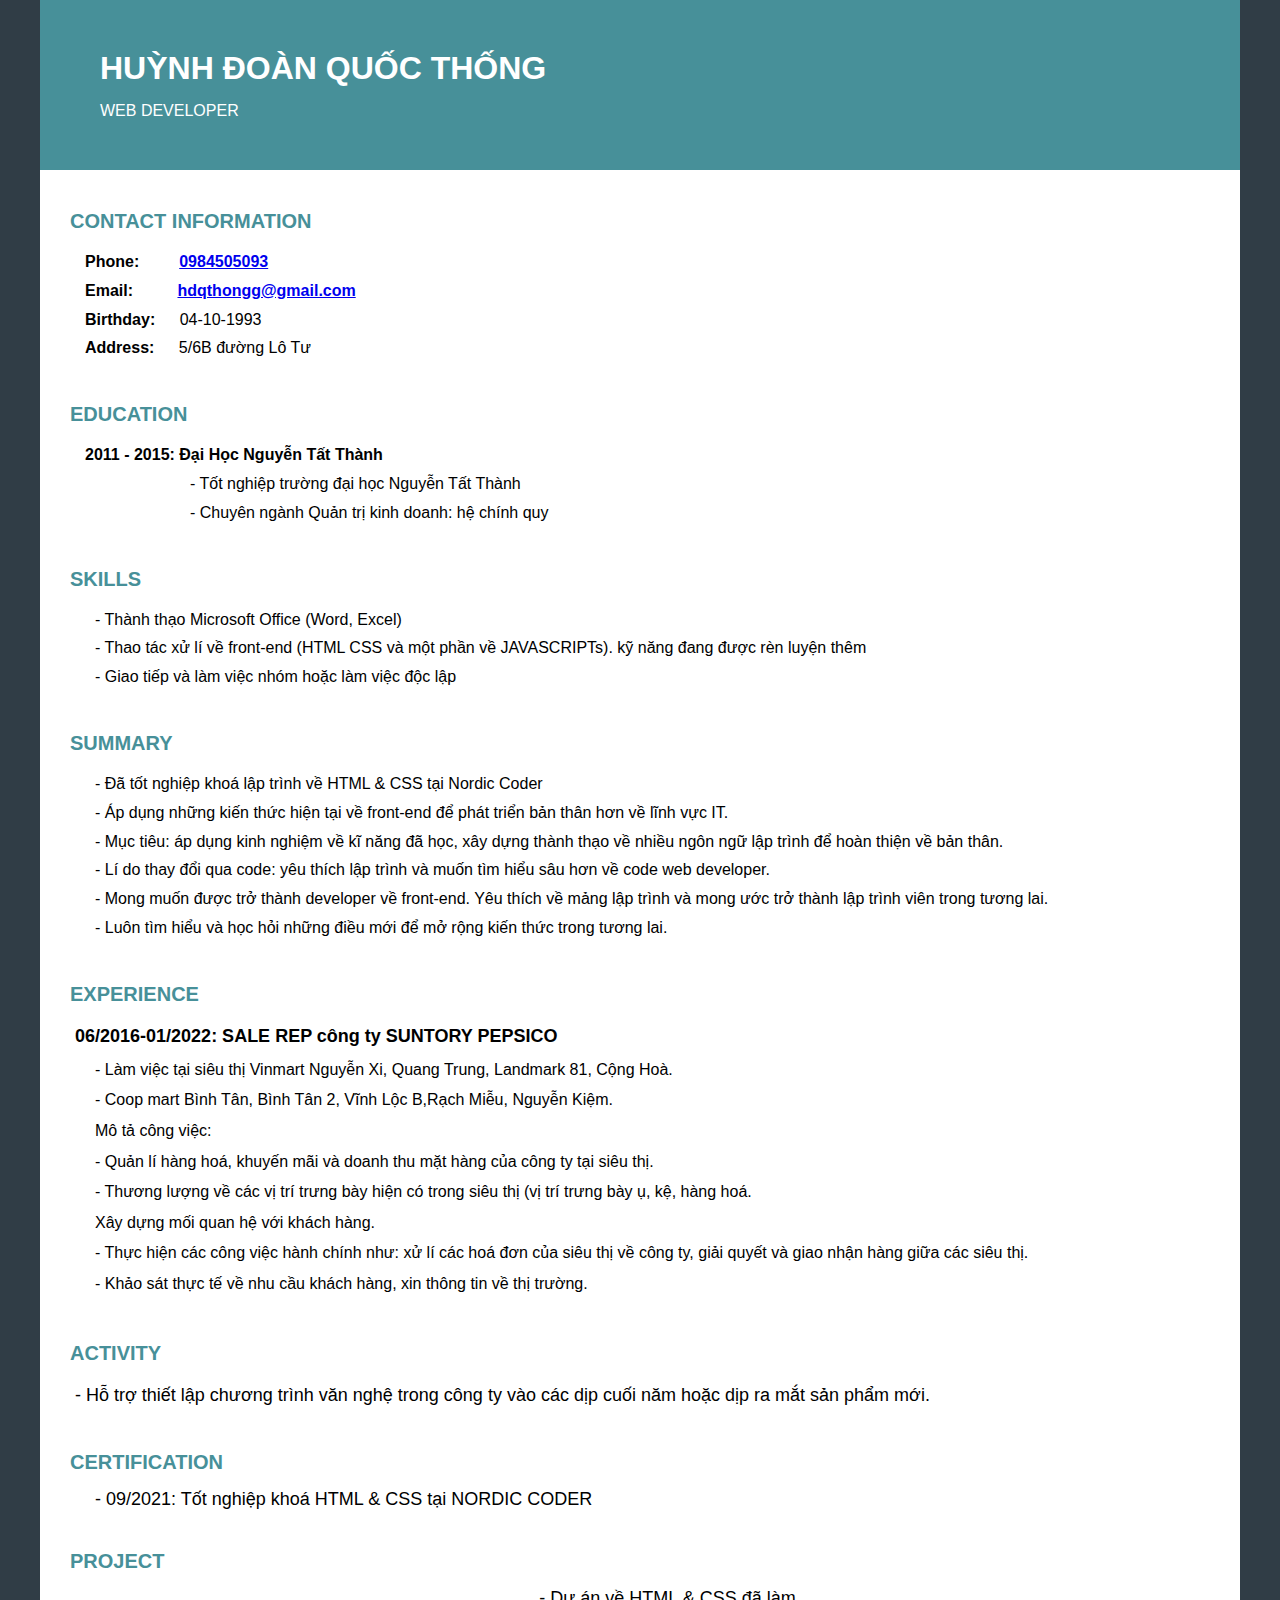
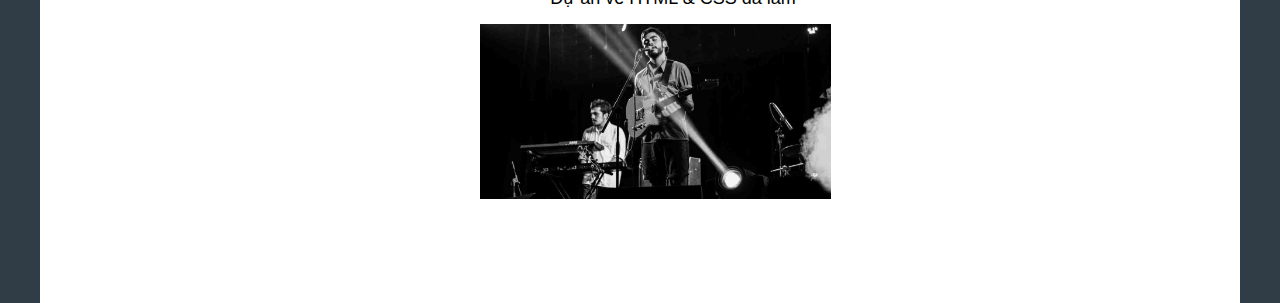
<file: index.html>
<!DOCTYPE html>
<html lang="en">
  <head>
    <meta charset="UTF-8" />
    <meta http-equiv="X-UA-Compatible" content="IE=edge" />
    <meta name="viewport" content="width=device-width, initial-scale=1.0" />
    <title>THONG-CV</title>
    <link rel="stylesheet" href="./css/index.css" />
  </head>
  <body>
    <!-- header -->
    <header class="header-content">
      <h1 class="header-content-name">HUỲNH ĐOÀN QUỐC THỐNG</h1>
      <p class="header-content-body">WEB DEVELOPER</p>
    </header>

    <!-- main -->
    <main>
      <!-- Contact -->
      <div class="contact main-heading">
        <h3 class="heading-wrap">CONTACT INFORMATION</h3>
        <ul>
          <li>
            Phone:<a class="contact-info" href="tel:0984505093">0984505093</a>
          </li>
          <li>
            Email:
            <a class="contact-info" href="mailto:hdqthongg@gmail.com"
              >hdqthongg@gmail.com</a
            >
          </li>
          <li>Birthday: <span class="contact-text">04-10-1993</span></li>
          <li>Address: <span class="contact-text">5/6B đường Lô Tư</span></li>
        </ul>
      </div>

      <!-- education -->
      <div class="education main-heading">
        <h3 class="heading-wrap">EDUCATION</h3>
        <ul class="education-body">
          <li class="education-heading">
            2011 - 2015: Đại Học Nguyễn Tất Thành
          </li>
          <li class="education-text">
            - Tốt nghiệp trường đại học Nguyễn Tất Thành
          </li>
          <li class="education-text">
            - Chuyên ngành Quản trị kinh doanh: hệ chính quy
          </li>
        </ul>
      </div>

      <!-- skill -->
      <div class="skill main-heading">
        <h3 class="heading-wrap">SKILLS</h3>
        <p class="skill-body">- Thành thạo Microsoft Office (Word, Excel)</p>
        <p class="skill-body">
          - Thao tác xử lí về front-end (HTML CSS và một phần về JAVASCRIPTs).
          kỹ năng đang được rèn luyện thêm
        </p>
        <p class="skill-body">
          - Giao tiếp và làm việc nhóm hoặc làm việc độc lập
        </p>
      </div>

      <!-- summary -->
      <div class="summary main-heading">
        <h3 class="heading-wrap">SUMMARY</h3>
        <p class="summary-body">
          - Đã tốt nghiệp khoá lập trình về HTML & CSS tại Nordic Coder
        </p>
        <p class="summary-body">
          - Áp dụng những kiến thức hiện tại về front-end để phát triển bản thân
          hơn về lĩnh vực IT.
        </p>
        <p class="summary-body">
          - Mục tiêu: áp dụng kinh nghiệm về kĩ năng đã học, xây dựng thành thạo
          về nhiều ngôn ngữ lập trình để hoàn thiện về bản thân.
        </p>
        <p class="summary-body">
          - Lí do thay đổi qua code: yêu thích lập trình và muốn tìm hiểu sâu
          hơn về code web developer.
        </p>
        <p class="summary-body">
          - Mong muốn được trở thành developer về front-end. Yêu thích về mảng
          lập trình và mong ước trở thành lập trình viên trong tương lai.
        </p>
        <p class="summary-body">
          - Luôn tìm hiểu và học hỏi những điều mới để mở rộng kiến thức trong
          tương lai.
        </p>
      </div>

      <!-- experience -->
      <div class="experience main-heading">
        <h3 class="heading-wrap">EXPERIENCE</h3>
        <h5 class="experience-heading">
          06/2016-01/2022: SALE REP công ty SUNTORY PEPSICO
        </h5>
        <p class="experience-body">
          - Làm việc tại siêu thị Vinmart Nguyễn Xi, Quang Trung, Landmark 81,
          Cộng Hoà.
        </p>
        <p class="experience-body">
          - Coop mart Bình Tân, Bình Tân 2, Vĩnh Lộc B,Rạch Miễu, Nguyễn Kiệm.
        </p>
        <p class="experience-body">Mô tả công việc:</p>
        <p class="experience-body">
          - Quản lí hàng hoá, khuyến mãi và doanh thu mặt hàng của công ty tại
          siêu thị.
        </p>
        <p class="experience-body">
          - Thương lượng về các vị trí trưng bày hiện có trong siêu thị (vị trí
          trưng bày ụ, kệ, hàng hoá.
        </p>
        <p class="experience-body">Xây dựng mối quan hệ với khách hàng.</p>
        <p class="experience-body">
          - Thực hiện các công việc hành chính như: xử lí các hoá đơn của siêu
          thị về công ty, giải quyết và giao nhận hàng giữa các siêu thị.
        </p>
        <p class="experience-body">
          - Khảo sát thực tế về nhu cầu khách hàng, xin thông tin về thị trường.
        </p>
        <p class="experience-body"></p>
      </div>

      <!-- activity -->
      <div class="activity main-heading">
        <h3 class="heading-wrap">ACTIVITY</h3>
        <p class="activity-body">
          - Hỗ trợ thiết lập chương trình văn nghệ trong công ty vào các dịp
          cuối năm hoặc dịp ra mắt sản phẩm mới.
        </p>
      </div>

      <!-- certification -->
      <div class="certification main-heading">
        <h3 class="heading-wrap">CERTIFICATION</h3>
        <p class="certification-body">
          - 09/2021: Tốt nghiệp khoá HTML & CSS tại NORDIC CODER
        </p>
      </div>

      <!-- project -->
      <div class="project main-heading">
        <h3 class="heading-wrap">PROJECT</h3>
        <div class="project-text-body">
          <p class="project-text">- Dự án về HTML & CSS đã làm</p>
          <a href="band.html"
            ><img class="project-img" src="./img/chicago.jpg" alt="band"
          /></a>
        </div>
      </div>
    </main>
  </body>
</html>
</file>
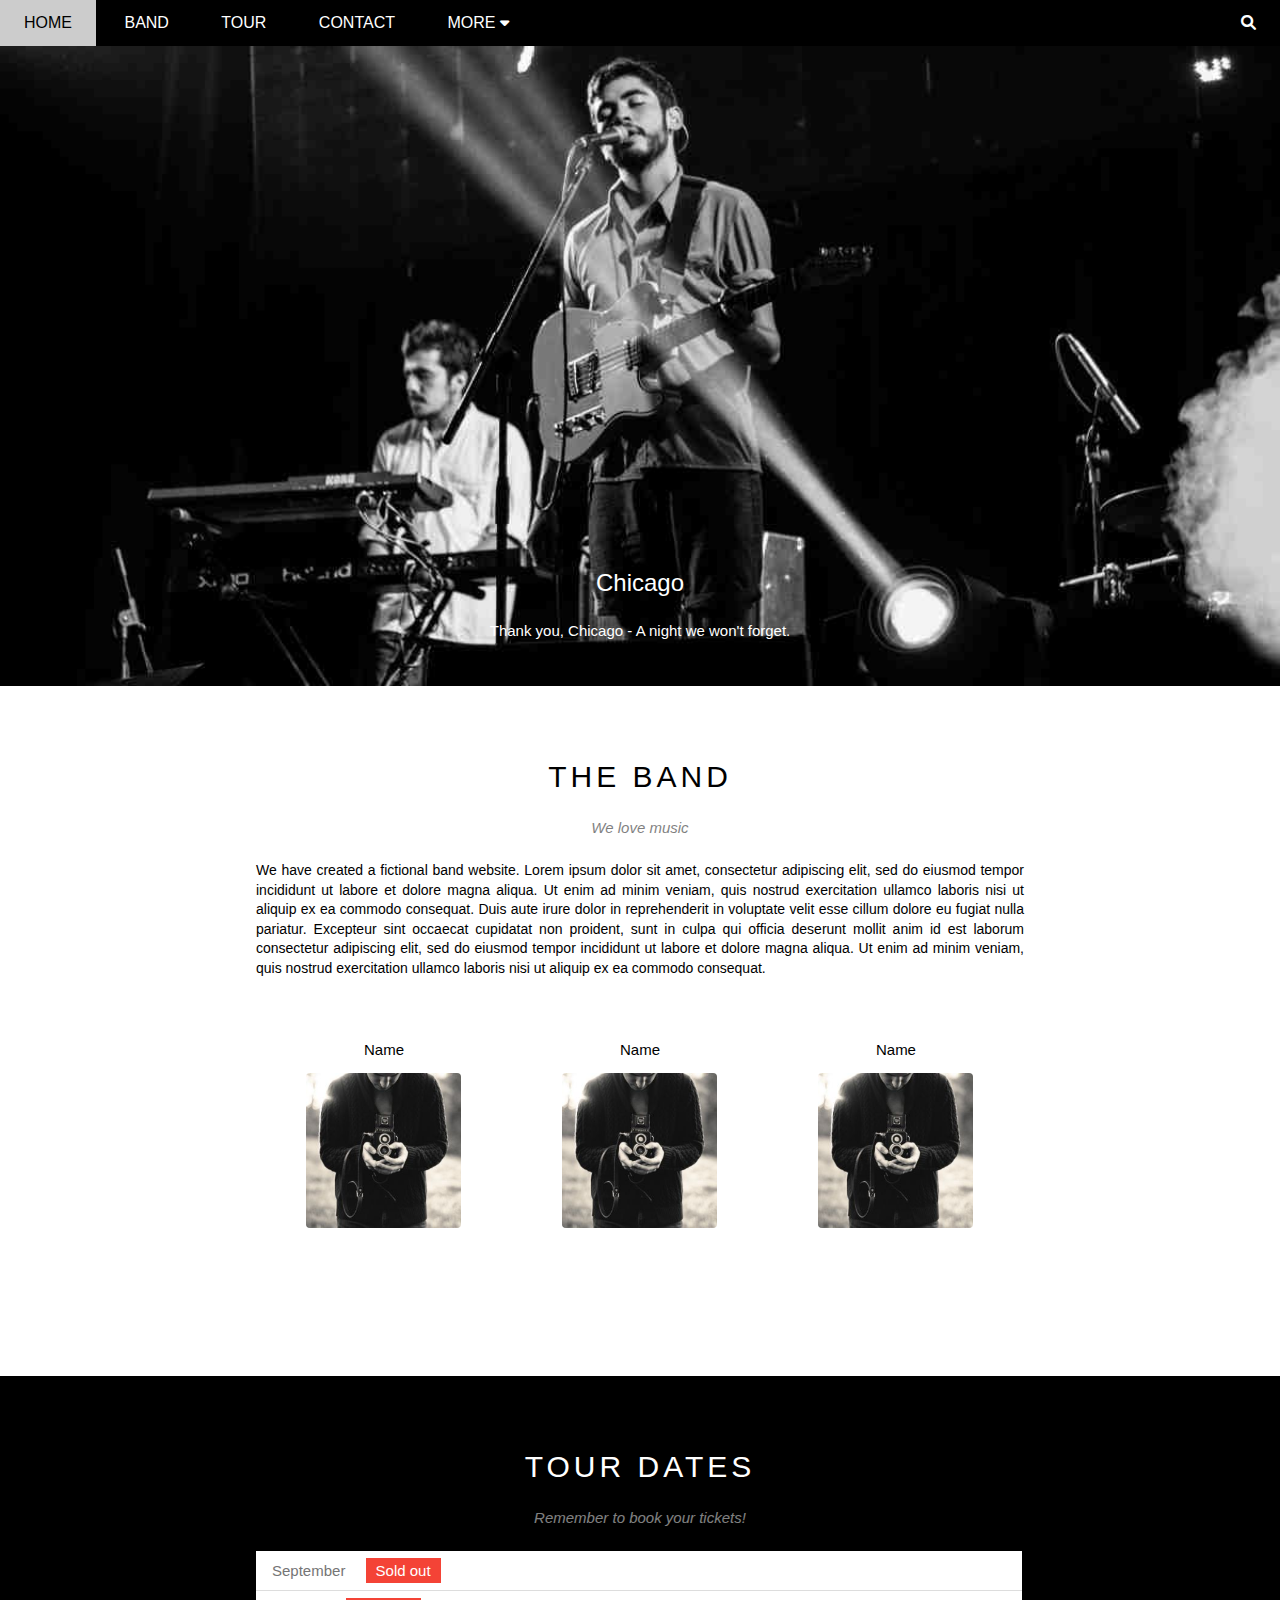
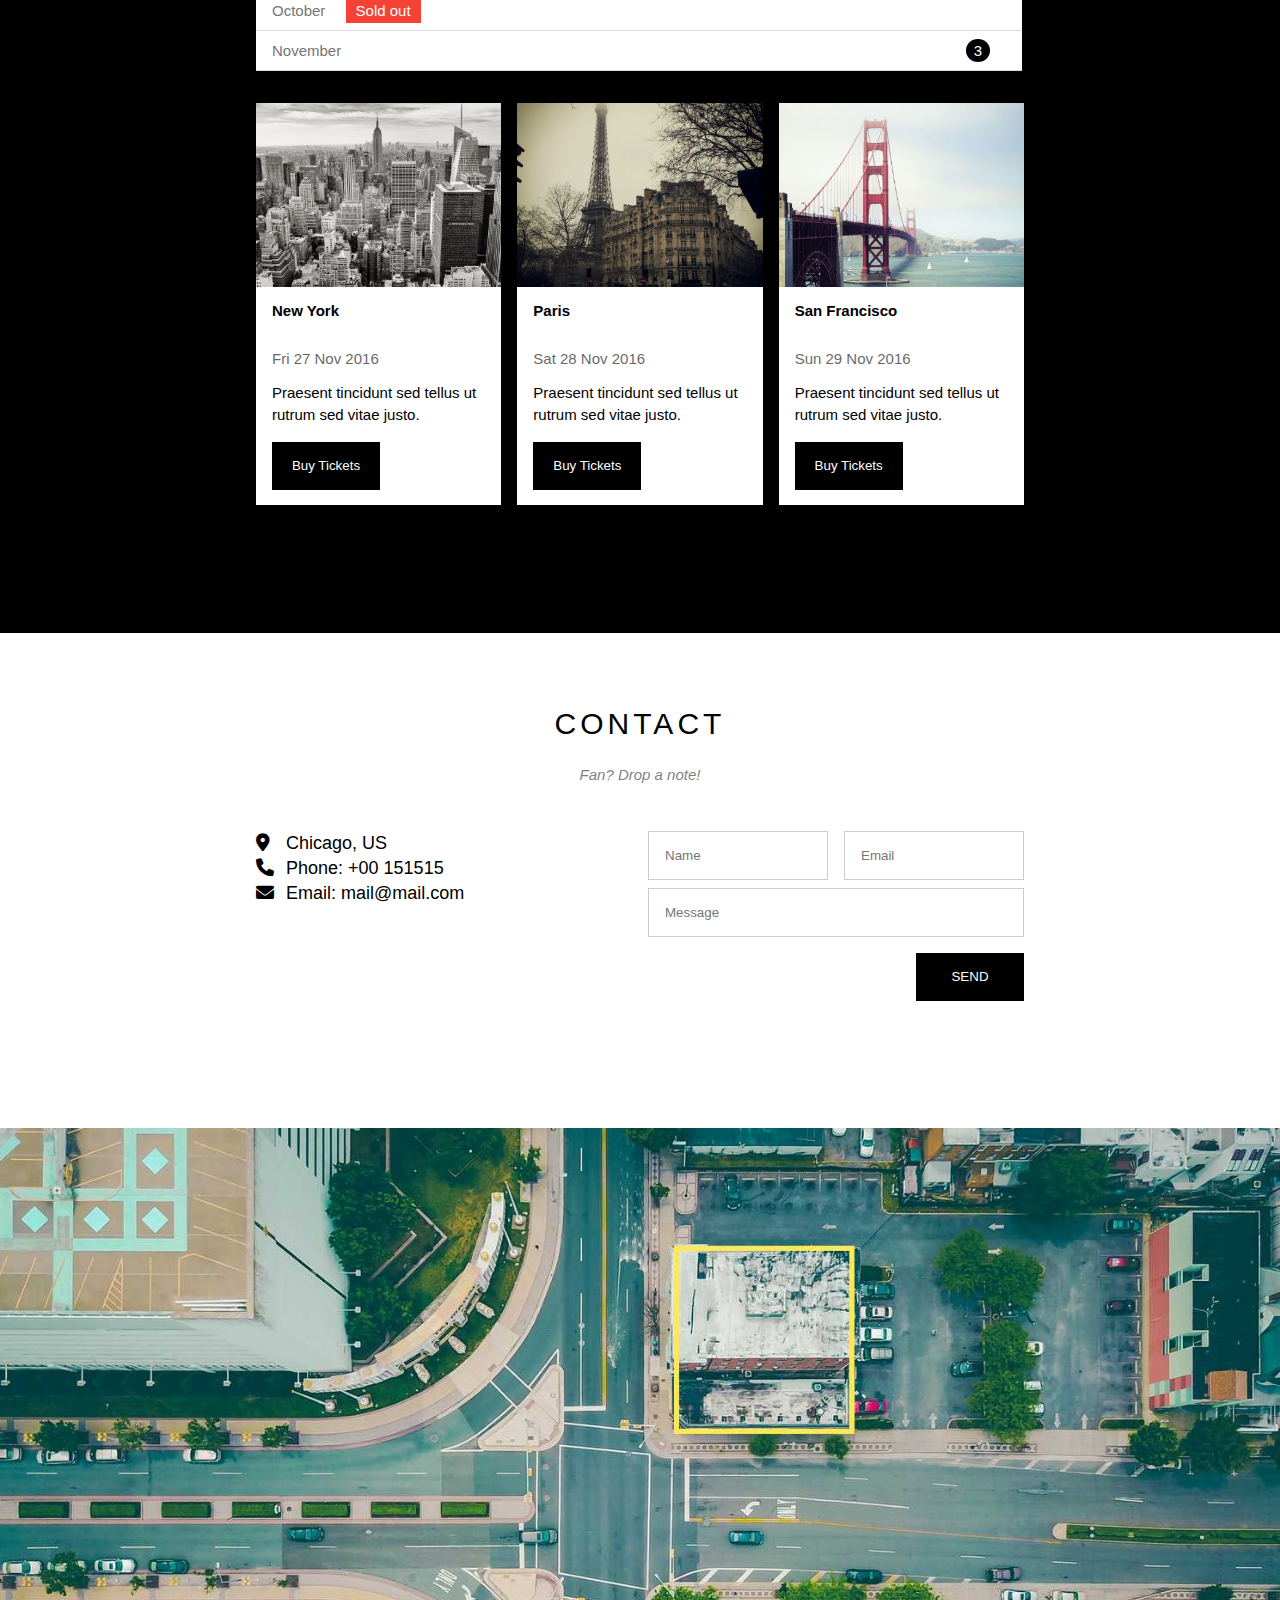
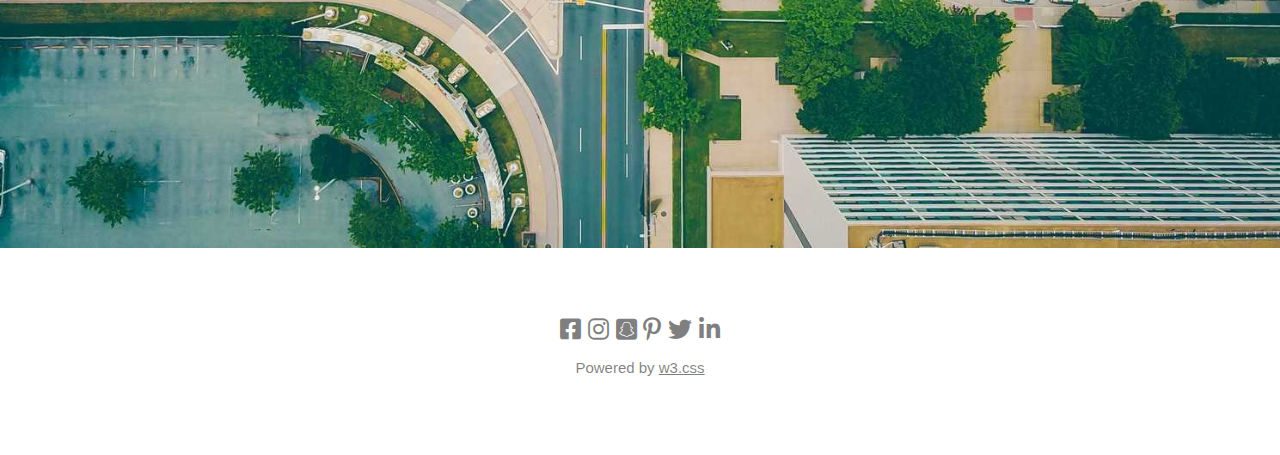
<file: band.html>
<!DOCTYPE html>
<html lang="en">
  <head>
    <meta charset="UTF-8" />
    <meta http-equiv="X-UA-Compatible" content="IE=edge" />
    <meta name="viewport" content="width=device-width, initial-scale=1.0" />
    <title>The Band</title>
    <link rel="stylesheet" href="./css/band.css" />
    <link rel="stylesheet" href="./css/responsive.css" />
    <link
      rel="stylesheet"
      href="./font/fontawesome-free-6.0.0-web/css/all.css"
    />
  </head>
  <body>
    <!-- Start body -->
    <div id="main">
      <!-- header -->
      <div id="header">
        <ul id="nav">
          <li><a href="#">Home</a></li>
          <li><a href="#band">Band</a></li>
          <li><a href="#tour">Tour</a></li>
          <li><a href="#contact">Contact</a></li>
          <li>
            <a href="#">
              More
              <i class="nav-caret-down fa-solid fa-caret-down"></i>
            </a>
            <ul class="subnav">
              <li><a href="#">Merchandise</a></li>
              <li><a href="#">Extra</a></li>
              <li><a href="#">Media</a></li>
            </ul>
          </li>
        </ul>

        <!-- Mobile menu -->
        <div id="mobile-menu" class="mobile-menu-btn">
          <i class="menu-icon fa-solid fa-bars"></i>
        </div>

        <!-- search btn-->
        <div class="search-btn">
          <i class="search-icon fa-solid fa-magnifying-glass"></i>
        </div>
      </div>

      <!-- Slider -->
      <div id="slider">
        <div class="slider-content">
          <h2 class="slider-heading">Chicago</h2>
          <div class="slider-descrip">
            Thank you, Chicago - A night we won't forget.
          </div>
        </div>
      </div>

      <div id="content">
        <!-- ABOUT -->
        <section id="band" class="content-about">
          <h2 class="content-heading">THE BAND</h2>
          <p class="content-sub-heading">We love music</p>
          <p class="content-about-text">
            We have created a fictional band website. Lorem ipsum dolor sit
            amet, consectetur adipiscing elit, sed do eiusmod tempor incididunt
            ut labore et dolore magna aliqua. Ut enim ad minim veniam, quis
            nostrud exercitation ullamco laboris nisi ut aliquip ex ea commodo
            consequat. Duis aute irure dolor in reprehenderit in voluptate velit
            esse cillum dolore eu fugiat nulla pariatur. Excepteur sint occaecat
            cupidatat non proident, sunt in culpa qui officia deserunt mollit
            anim id est laborum consectetur adipiscing elit, sed do eiusmod
            tempor incididunt ut labore et dolore magna aliqua. Ut enim ad minim
            veniam, quis nostrud exercitation ullamco laboris nisi ut aliquip ex
            ea commodo consequat.
          </p>
          <div class="content-info">
            <div class="member-item col col-third text-center">
              <p class="content-info-name">Name</p>
              <img
                class="content-info-img"
                src="./img/bandmember.jpg"
                alt="name"
              />
            </div>
            <div class="member-item col col-third text-center">
              <p class="content-info-name">Name</p>
              <img
                class="content-info-img"
                src="./img/bandmember.jpg"
                alt="name"
              />
            </div>
            <div class="member-item col col-third text-center">
              <p class="content-info-name">Name</p>
              <img
                class="content-info-img"
                src="./img/bandmember.jpg"
                alt="name"
              />
            </div>
            <div class="clear"></div>
          </div>
        </section>

        <!-- Tuor section -->
        <div id="tour" class="tour-section">
          <section class="content-about">
            <h2 class="content-heading text-white">TOUR DATES</h2>
            <p class="content-sub-heading text-white">
              Remember to book your tickets!
            </p>
            <div class="ticket-wrap">
              <ul class="ticket-wrap-month">
                <li>September <span class="soldout">Sold out</span></li>
                <li>October <span class="soldout">Sold out</span></li>
                <li>November <span class="quantity">3</span></li>
              </ul>
            </div>

            <!-- Tour Place -->
            <div class="tour-place-list">
              <div class="s-col-full tour-place-item mt-16">
                <img
                  class="tour-place-img"
                  src="./img/newyork.jpg"
                  alt="newyork"
                />
                <div class="tour-place-body">
                  <h4 class="tour-place-location">New York</h4>
                  <p class="tour-place-time">Fri 27 Nov 2016</p>
                  <p class="tour-place-text">
                    Praesent tincidunt sed tellus ut rutrum sed vitae justo.
                  </p>
                  <button class="btn s-full-width">Buy Tickets</button>
                </div>
              </div>

              <div class="s-col-full tour-place-item mt-16">
                <img class="tour-place-img" src="./img/paris.jpg" alt="paris" />
                <div class="tour-place-body">
                  <h4 class="tour-place-location">Paris</h4>
                  <p class="tour-place-time">Sat 28 Nov 2016</p>
                  <p class="tour-place-text">
                    Praesent tincidunt sed tellus ut rutrum sed vitae justo.
                  </p>
                  <button class="btn s-full-width">Buy Tickets</button>
                </div>
              </div>

              <div class="s-col-full tour-place-item mt-16">
                <img
                  class="tour-place-img"
                  src="./img/sanfancisco.jpg"
                  alt="sanfancisco"
                />
                <div class="tour-place-body">
                  <h4 class="tour-place-location">San Francisco</h4>
                  <p class="tour-place-time">Sun 29 Nov 2016</p>
                  <p class="tour-place-text">
                    Praesent tincidunt sed tellus ut rutrum sed vitae justo.
                  </p>
                  <button class="btn s-full-width">Buy Tickets</button>
                </div>
              </div>
              <div class="clear"></div>
            </div>
          </section>
        </div>

        <!-- contact section -->
        <section id="contact" class="content-about">
          <h2 class="content-heading">CONTACT</h2>
          <p class="content-sub-heading">Fan? Drop a note!</p>
          <div class="row contact-content">
            <div class="col col-half s-col-full contact-info">
              <p><i class="fa-solid fa-location-dot"></i>Chicago, US</p>
              <p><i class="fa-solid fa-phone"></i>Phone: +00 151515</p>
              <p><i class="fa-solid fa-envelope"></i>Email: mail@mail.com</p>
            </div>
            <div class="col col-half s-col-full contact-form">
              <form action="">
                <div class="row">
                  <div class="col col-half s-col-full">
                    <input
                      type="text"
                      name=""
                      required
                      placeholder="Name"
                      id=""
                      class="form-control"
                    />
                  </div>
                  <div class="col col-half s-col-full s-mt-8">
                    <input
                      type="email"
                      name=""
                      required
                      placeholder="Email"
                      id=""
                      class="form-control"
                    />
                  </div>
                </div>
                <div class="row mt-8">
                  <div class="col col-full">
                    <input
                      type="text"
                      name=""
                      required
                      placeholder="Message"
                      id=""
                      class="form-control"
                    />
                  </div>
                </div>
                <input
                  class="btn pull-right mt-16 s-full-width"
                  type="submit"
                  value="SEND"
                />
              </form>
            </div>
          </div>
        </section>

        <!-- Map -->
        <div class="map-section">
          <img src="./img/map.jpg" alt="" />
        </div>
      </div>
      <!-- End body -->
      <div id="footer">
        <div class="social-list">
          <a href=""><i class="fa-brands fa-facebook-square"></i></a>
          <a href=""><i class="fa-brands fa-instagram"></i></a>
          <a href=""><i class="fa-brands fa-snapchat-square"></i></a>
          <a href=""><i class="fa-brands fa-pinterest-p"></i></a>
          <a href=""><i class="fa-brands fa-twitter"></i></a>
          <a href=""><i class="fa-brands fa-linkedin-in"></i></a>
        </div>
        <div class="social-list-text">
          <p>Powered by <a href="">w3.css</a></p>
        </div>
      </div>
    </div>

    <script>
      // Đóng mở mobile menu
      const header = document.getElementById("header");
      const mobileMenu = document.getElementById("mobile-menu");
      const headerHeight = header.clientHeight;

      mobileMenu.onclick = function () {
        const isClose = header.clientHeight === headerHeight;
        if (isClose) {
          header.style.height = "auto";
        } else {
          header.style.height = null;
        }
      };

      // Tự đóng khi chọn menu
      var menuItems = document.querySelectorAll('#nav li a[href*="#"]');
      for (var i = 0; i < menuItems.length; i++) {
        var menuItem = menuItems[i];

        menuItem.onclick = function () {
          var isParentMenu =
            this.nextElementSibling &&
            this.nextElementSibling.classList.contains("subnav");
          if (isParentMenu) {
            event.preventDefault();
          } else {
            header.style.height = null;
          }
        };
      }
    </script>
  </body>
</html>
</file>
<file: css/index.css>
* {
  margin: 0;
  padding: 0;
  box-sizing: border-box;
}

html {
  font-family: Arial, Helvetica, sans-serif;
  background-color: #303d46;
}

/* common */
.main-heading {
  max-width: 1200px;
  margin: auto;
  background-color: #fff;
  padding-top: 15px;
  padding-left: 30px;
}

.heading-wrap {
  font-weight: bold;
  color: rgb(71, 144, 153);
  font-size: 20px;
  padding-top: 25px;
  padding-bottom: 15px;
}

.main-heading ul li {
  font-weight: bold;
  margin-left: 15px;
  line-height: 1.8;
  list-style-type: none;
}

/* header */
.header-content {
  background-color: rgb(71, 144, 153);
  color: #fff;
  padding: 20px 60px;
  max-width: 1200px;
  margin: auto;
}

.header-content-name {
  padding-top: 30px;
}

.header-content-body {
  padding-top: 15px;
  padding-bottom: 30px;
}

/* main */
/* contact */
.contact {
}

.contact-info {
  padding-left: 40px;
}

.contact-text {
  font-weight: 500;
  padding-left: 20px;
}

/* education */
.education {
}

.education-heading {
  font-size: 16px;
  font-weight: bold;
}

.education .education-text {
  font-weight: 500;
  list-style-type: none;
  padding-left: 105px;
}

.skill {
}

.skill .skill-body {
  line-height: 1.8;
  padding-left: 25px;
}

.summary {
}

.summary .summary-body {
  padding-left: 25px;
  line-height: 1.8;
}

.experience {
}

.experience .experience-body {
  line-height: 1.6;
  padding-left: 25px;
  padding-top: 5px;
}

.activity-body,
.experience .experience-heading {
  font-size: 18px;
  padding: 5px;
}

.activity {
}

/* project */
.project-text,
.certification .certification-body {
  font-size: 18px;
  padding-left: 25px;
}

.project {
  padding-bottom: 100px;
}

.project-img {
  width: 30%;
  padding-top: 15px;
}

.project-text-body {
  text-align: center;
}
</file>
<file: css/responsive.css>
/* Reponsive */
/* PC: >= 1024px
  Tablet: >= 740px & < 1023px
  Mobile: < 740px
 */
/* PC */
@media (min-width: 1024px) {
}

/* Tablet */
@media (min-width: 740px) and (max-width: 1023px) {
}

/* Tablet & Mobile*/
@media (max-width: 1023px) {
  .social-list a {
    margin: 0px 8px;
  }

  .social-list-text {
    font-size: 20px;
  }
}

/* Mobile */
@media (max-width: 740px) {
  .s-full-width,
  .s-col-full {
    width: 100%;
  }

  .s-mt-8 {
    margin-top: 8px;
  }

  #header {
    overflow: hidden;
  }

  #header .mobile-menu-btn {
    display: block;
  }

  #header .search-btn {
    display: none;
  }

  #nav > li {
    display: block;
  }

  #nav .subnav {
    position: initial;
    background-color: #000;
  }

  #nav .subnav a {
    color: #fff;
    padding: 5px 32px;
  }

  #content .member-item {
    margin-top: 30px;
    width: 100%;
  }

  #content .content-info-img {
    width: 60%;
  }

  .contact-form {
    margin-top: 16px;
  }
}
</file>
<file: css/band.css>
/* Reset CSS */
* {
  padding: 0;
  margin: 0;
  box-sizing: border-box;
}

html {
  scroll-behavior: smooth;
  font-family: Arial, Helvetica, sans-serif;
}

/* common */
.row {
  margin-left: -8px;
  margin-right: -8px;
}

.row::after {
  content: "";
  display: block;
  clear: both;
}

.col {
  float: left;
  padding-left: 8px;
  padding-right: 8px;
}

.col-full {
  width: 100%;
}

.col-half {
  width: 50%;
}

.col-third {
  width: 33.3333%;
}

.text-center {
  text-align: center;
}

.text-white {
  color: #fff;
}

.mt-8 {
  margin-top: 8px;
}

.mt-16 {
  margin-top: 16px;
}

.btn {
  width: 108px;
  height: 48px;
  margin-bottom: 15px;
  background-color: #000;
  color: #fff;
  border: none;
}

.btn:hover {
  background-color: #ccc;
  cursor: pointer;
  color: #000;
}

.pull-right {
  float: right;
}

/* body */
/* vị trí
      kích thước (width, height)
      màu sắc
      kiểu font
   */

.clear {
  clear: both;
}

.text-white {
  color: #fff;
}

#main {
}

/* header */

#header {
  position: fixed;
  top: 0;
  left: 0;
  right: 0;
  height: 46px;
  background-color: #000;
  z-index: 1;
}

#nav {
  display: inline-block;
}

#nav,
.subnav {
  list-style-type: none;
}

#nav > li {
  display: inline-block;
}

#nav li {
  position: relative;
}

#nav > li > a {
  color: #fff;
  text-transform: uppercase;
}

#nav li a {
  text-decoration: none;
  line-height: 46px;
  padding: 0 24px;
  display: block;
}

#nav li:hover > .subnav {
  display: block;
}

#nav > li:hover > a,
#nav .subnav li:hover a {
  color: #000;
  background-color: #ccc;
}

#nav .subnav {
  display: none;
  position: absolute;
  top: 100%;
  left: 0;
  min-width: 160px;
  background-color: #fff;
  box-shadow: 0 0 10px rgba(0, 0, 0, 0.3);
}

#nav .nav-caret-down {
  font-size: 15px;
}

#nav .subnav a {
  color: #000;
  padding: 0 16px;
  line-height: 38px;
}

#header .mobile-menu-btn {
  position: absolute;
  top: 0;
  right: 0;
  display: none;
}

#header .search-btn,
#header .mobile-menu-btn {
  float: right;
  line-height: 46px;
}

#header .search-btn:hover {
  cursor: pointer;
  background-color: red;
}

#header .menu-icon:hover {
  background-color: #ccc;
  color: #000;
}

#header .menu-icon,
#header .search-icon {
  color: #fff;
  padding: 0 24px;
  font-size: 15px;
  line-height: 46px;
}

/* slider */

#slider {
  position: relative;
  margin-top: 46px;
  padding-top: 50%;
  background: url("../img/chicago.jpg") top center/cover no-repeat;
}

.slider-content {
  position: absolute;
  bottom: 47px;
  width: 100%;
  color: #fff;
  text-align: center;
}

.slider-heading {
  font-weight: 500;
  font-size: 24px;
}

.slider-descrip {
  font-size: 15px;
  margin-top: 25px;
}

/* content */

#content {
}

#content .content-about {
  padding: 64px 16px 112px;
  width: 800px;
  max-width: 100%;
  margin: auto;
}

#content .content-heading {
  font-size: 30px;
  margin: 10px 0;
  text-align: center;
  font-weight: 100;
  letter-spacing: 4px;
}

#content .content-sub-heading {
  font-size: 15px;
  margin: 25px 0;
  font-style: italic;
  opacity: 0.5;
  text-align: center;
}

#content .content-about-text {
  font-size: 14px;
  margin: 15px 0;
  line-height: 1.4;
  text-align: justify;
}

#content .content-info {
  padding: 32px 0;
}

#content .content-info-name {
  font-size: 15px;
  margin: 15px 0;
}

#content .content-info-img {
  width: 155px;
  border-radius: 4px;
}

/* Tour */
.tour-section {
  background-color: #000;
}

.ticket-wrap {
}

.ticket-wrap-month {
  background-color: #fff;
  font-size: 15px;
  width: 766px;
  max-width: 100%;
}

.ticket-wrap-month li {
  padding: 8px 16px;
  border-bottom: 1px solid #ddd;
  color: #757575;
  line-height: 23px;
  list-style-type: none;
}

.ticket-wrap-month .soldout {
  margin-left: 16px;
  padding: 4px 10px;
  background-color: #f44336;
  line-height: 23px;
  color: #fff;
}

.ticket-wrap-month .quantity {
  float: right;
  margin-right: 16px;
  padding: 0 8px;
  color: #fff;
  background-color: #000;
  border-radius: 50%;
}

/* Tour Place */
.tour-place-list {
  margin: 8px -8px;
}

.tour-place-item {
  padding: 8px 8px;
  float: left;
  width: 33.33333%;
}

.tour-place-img {
  width: 100%;
  display: block;
}

.tour-place-img:hover {
  opacity: 0.7;
}

.tour-place-body {
  background-color: #fff;
  padding: 0 16px;
}

.tour-place-location {
  font-size: 15px;
  line-height: 18px;
  padding: 15px 0;
  font-weight: 600;
}

.tour-place-time {
  margin: 15px 0;
  opacity: 0.6;
  font-size: 15px;
}

.tour-place-text {
  font-size: 15px;
  height: 45px;
  margin-bottom: 15px;
  line-height: 1.5;
}

/* Contact */
.contact-body {
}

.contact-content {
  margin-top: 48px;
}

.contact-info {
  font-size: 18px;
  line-height: 1.4;
}

.contact-info i {
  width: 30px;
}

.contact-form .form-control {
  padding: 16px;
  border: 1px solid #ccc;
  width: 100%;
}

.contact-form .contact-send {
  padding: 12px 15px;
  border: none;
  background-color: #000;
  color: #fff;
  float: right;
  font-size: 15px;
}

/* Map */
.map-section img {
  width: 100%;
}

/* footer */
#footer {
  padding: 64px 16px;
  text-align: center;
}

#footer .social-list {
  font-size: 24px;
}

#footer .social-list a:hover {
  opacity: 0.8;
}

#footer .social-list-text a,
#footer .social-list a {
  color: rgba(0, 0, 0, 0.5);
}

#footer .social-list-text {
  font-size: 15px;
  margin: 15px 0;
  color: rgba(0, 0, 0, 0.5);
}
</file>
